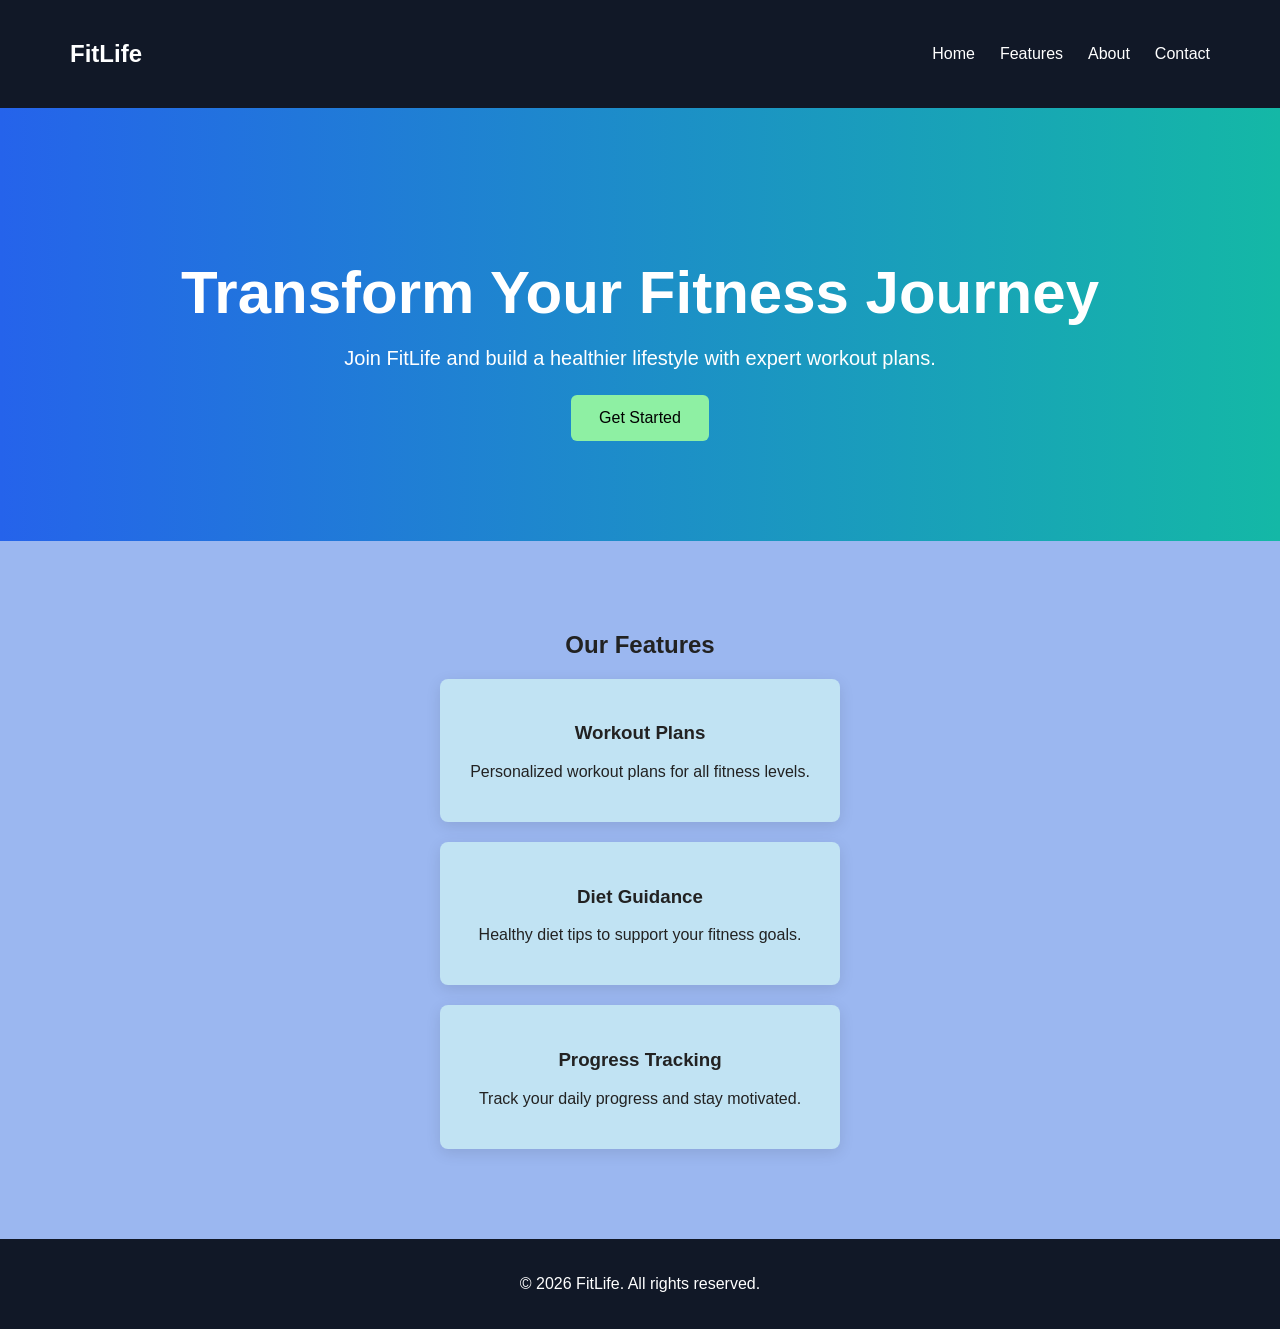
<file: Task 1/index.html>
<!DOCTYPE html>
<html>
<head>
  <title>FitLife Landing Page</title>
  <link rel="stylesheet" href="style.css">
</head>
<body>

  <!-- Navbar -->
  <nav>
    <h2>FitLife</h2>
    <ul>
      <li>Home</li>
      <li>Features</li>
      <li>About</li>
      <li>Contact</li>
    </ul>
  </nav>

  <!-- Hero Section -->
  <section class="hero">
    <h1>Transform Your Fitness Journey</h1>
    <p>Join FitLife and build a healthier lifestyle with expert workout plans.</p>
    <button>Get Started</button>
  </section>

  <!-- Features Section -->
  <section class="features">
    <h2>Our Features</h2>

    <div class="feature-box">
      <h3>Workout Plans</h3>
      <p>Personalized workout plans for all fitness levels.</p>
    </div>

    <div class="feature-box">
      <h3>Diet Guidance</h3>
      <p>Healthy diet tips to support your fitness goals.</p>
    </div>

    <div class="feature-box">
      <h3>Progress Tracking</h3>
      <p>Track your daily progress and stay motivated.</p>
    </div>
  </section>

  <!-- Footer -->
  <footer>
    <p>© 2026 FitLife. All rights reserved.</p>
  </footer>

  <script src="script.js"></script>
</body>
</html>
</file>
<file: Task 1/style.css>
/* Basic page styling */
body {
  margin: 0;
  font-family: Arial, sans-serif;
  background-color: #9bb7f0;
  color: #222;
}

/* Navbar design */
nav {
  display: flex;
  justify-content: space-between;
  align-items: center;
  background-color: #111827;
  color: white;
  padding: 20px 70px;
}

nav ul {
  display: flex;
  gap: 25px;
  list-style: none;
}

/* Hero section design */
.hero {
  text-align: center;
  padding: 100px 20px;
  background: linear-gradient(to right, #2563eb, #14b8a6);
  color: white;
}

.hero h1 {
  font-size: 60px;
  margin-bottom: 15px;
}

.hero p {
  font-size: 20px;
  margin-bottom: 25px;
}

button {
  background-color: rgb(142, 240, 163);
  color: #000000;
  border: none;
  padding: 14px 28px;
  font-size: 16px;
  border-radius: 6px;
  cursor: pointer;
}

button:hover {
  background-color: #111827;
  color: white;
}

/* Features section */
.features {
  padding: 70px 40px;
  text-align: center;
}

.feature-box {
  background-color: rgb(193, 227, 243);
  padding: 25px;
  margin: 20px auto;
  max-width: 350px;
  border-radius: 8px;
  box-shadow: 0 4px 15px rgba(0,0,0,0.1);
}

/* Footer design */
footer {
  text-align: center;
  background-color: #111827;
  color: white;
  padding: 20px;
}
</file>
